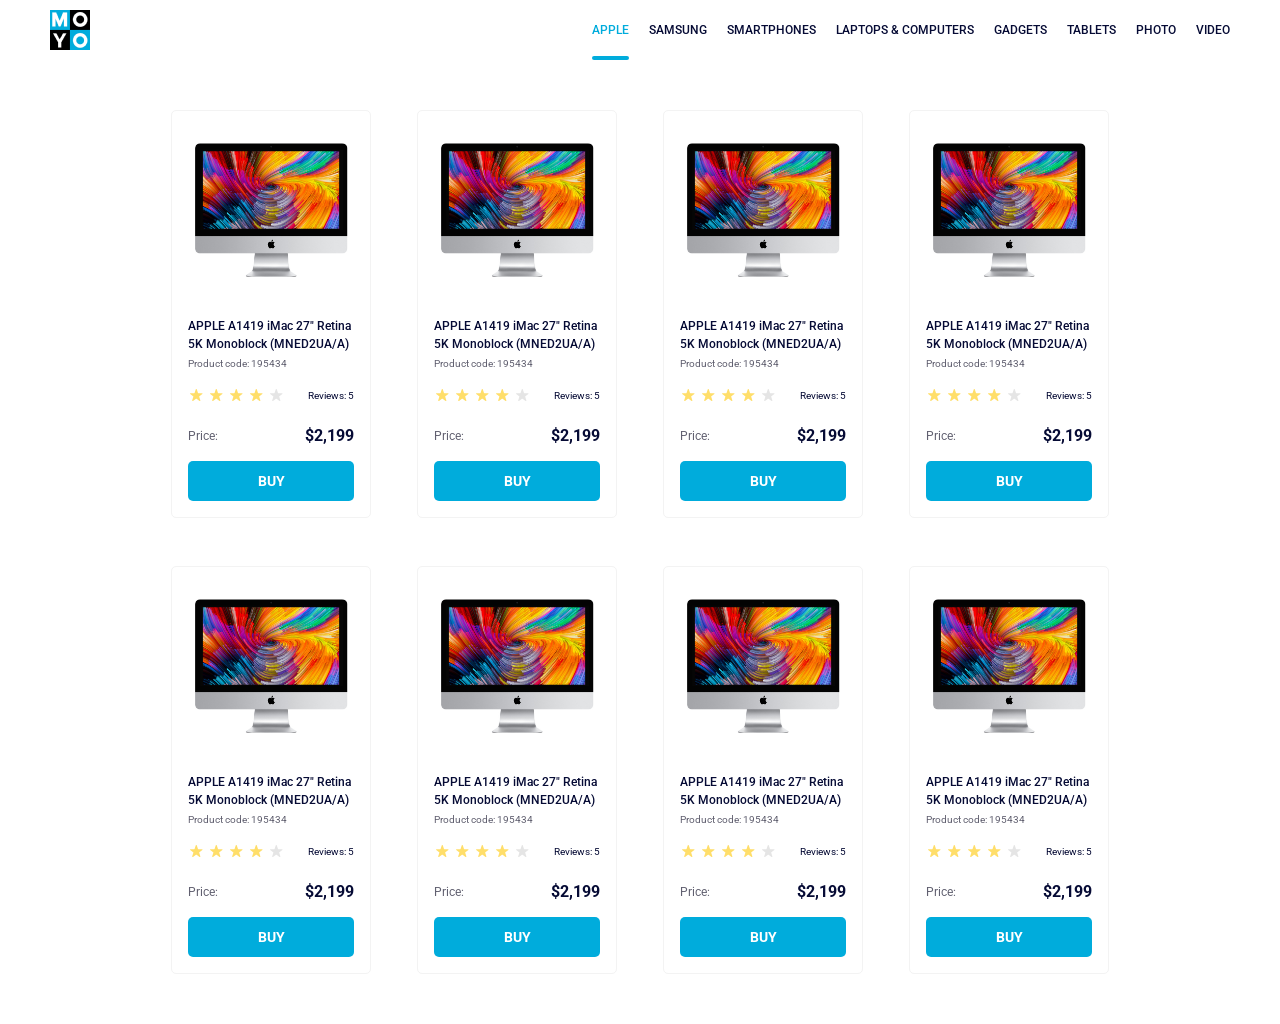
<file: index.html>
<!doctype html><html lang="en"><head><meta charset="utf-8"><meta name="viewport" content="width=device-width, initial-scale=1.0"><title>Catalog</title><link rel="preconnect" href="https://fonts.gstatic.com"><link href="https://fonts.googleapis.com/css2?family=Roboto:wght@400;500;700&display=swap" rel="stylesheet"><link rel="stylesheet" href="index.cdcd6458.css"></head><body class="page"> <header class="header"> <a href="index.html" class="header__logo"> <img src="logo.eddae0ff.png" alt="MOYO Logo"> </a> <nav class="nav"> <ul class="nav__list"> <li class="nav__item"> <a href="#apple" class="is-active nav__link"> Apple </a> </li> <li class="nav__item"> <a href="#samsung" class="nav__link"> Samsung </a> </li> <li class="nav__item"> <a href="#smartphones" class="nav__link"> Smartphones </a> </li> <li class="nav__item"> <a href="#laptops-computers" class="nav__link" data-qa="nav-hover"> Laptops & Computers </a> </li> <li class="nav__item"> <a href="#gadgets" class="nav__link"> Gadgets </a> </li> <li class="nav__item"> <a href="#tablets" class="nav__link"> Tablets </a> </li> <li class="nav__item"> <a href="#photo" class="nav__link"> Photo </a> </li> <li class="nav__item"> <a href="#video" class="nav__link"> Video </a> </li> </ul> </nav> </header> <main class="main"> <div class="card" data-qa="card"> <img class="card__image" src="imac.202c52ff.jpeg" alt="Apple iMac photo"> <h2 class="card__title"> APPLE A1419 iMac 27" Retina 5K Monoblock (MNED2UA/A) </h2> <p class="card__product-code">Product code: 195434</p> <div class="card__review"> <div class="card__review-stars"> <div class="stars stars--4"> <div class="stars__star"></div> <div class="stars__star"></div> <div class="stars__star"></div> <div class="stars__star"></div> <div class="stars__star"></div> </div> </div> <a href="#" class="card__review-link"> Reviews: 5 </a> </div> <div class="card__price"> <p class="card__price-label">Price:</p> <p class="card__price-price">$2,199</p> </div> <a href="#" class="card__button" data-qa="card-hover"> Buy </a> </div> <div class="card"> <img class="card__image" src="imac.202c52ff.jpeg" alt="Apple iMac photo"> <h2 class="card__title"> APPLE A1419 iMac 27" Retina 5K Monoblock (MNED2UA/A) </h2> <p class="card__product-code">Product code: 195434</p> <div class="card__review"> <div class="card__review-stars"> <div class="stars stars--4"> <div class="stars__star"></div> <div class="stars__star"></div> <div class="stars__star"></div> <div class="stars__star"></div> <div class="stars__star"></div> </div> </div> <a href="#" class="card__review-link"> Reviews: 5 </a> </div> <div class="card__price"> <p class="card__price-label">Price:</p> <p class="card__price-price">$2,199</p> </div> <a href="#" class="card__button"> Buy </a> </div> <div class="card"> <img class="card__image" src="imac.202c52ff.jpeg" alt="Apple iMac photo"> <h2 class="card__title"> APPLE A1419 iMac 27" Retina 5K Monoblock (MNED2UA/A) </h2> <p class="card__product-code">Product code: 195434</p> <div class="card__review"> <div class="card__review-stars"> <div class="stars stars--4"> <div class="stars__star"></div> <div class="stars__star"></div> <div class="stars__star"></div> <div class="stars__star"></div> <div class="stars__star"></div> </div> </div> <a href="#" class="card__review-link"> Reviews: 5 </a> </div> <div class="card__price"> <p class="card__price-label">Price:</p> <p class="card__price-price">$2,199</p> </div> <a href="#" class="card__button"> Buy </a> </div> <div class="card"> <img class="card__image" src="imac.202c52ff.jpeg" alt="Apple iMac photo"> <h2 class="card__title"> APPLE A1419 iMac 27" Retina 5K Monoblock (MNED2UA/A) </h2> <p class="card__product-code">Product code: 195434</p> <div class="card__review"> <div class="card__review-stars"> <div class="stars stars--4"> <div class="stars__star"></div> <div class="stars__star"></div> <div class="stars__star"></div> <div class="stars__star"></div> <div class="stars__star"></div> </div> </div> <a href="#" class="card__review-link"> Reviews: 5 </a> </div> <div class="card__price"> <p class="card__price-label">Price:</p> <p class="card__price-price">$2,199</p> </div> <a href="#" class="card__button"> Buy </a> </div> <div class="card"> <img class="card__image" src="imac.202c52ff.jpeg" alt="Apple iMac photo"> <h2 class="card__title"> APPLE A1419 iMac 27" Retina 5K Monoblock (MNED2UA/A) </h2> <p class="card__product-code">Product code: 195434</p> <div class="card__review"> <div class="card__review-stars"> <div class="stars stars--4"> <div class="stars__star"></div> <div class="stars__star"></div> <div class="stars__star"></div> <div class="stars__star"></div> <div class="stars__star"></div> </div> </div> <a href="#" class="card__review-link"> Reviews: 5 </a> </div> <div class="card__price"> <p class="card__price-label">Price:</p> <p class="card__price-price">$2,199</p> </div> <a href="#" class="card__button"> Buy </a> </div> <div class="card"> <img class="card__image" src="imac.202c52ff.jpeg" alt="Apple iMac photo"> <h2 class="card__title"> APPLE A1419 iMac 27" Retina 5K Monoblock (MNED2UA/A) </h2> <p class="card__product-code">Product code: 195434</p> <div class="card__review"> <div class="card__review-stars"> <div class="stars stars--4"> <div class="stars__star"></div> <div class="stars__star"></div> <div class="stars__star"></div> <div class="stars__star"></div> <div class="stars__star"></div> </div> </div> <a href="#" class="card__review-link"> Reviews: 5 </a> </div> <div class="card__price"> <p class="card__price-label">Price:</p> <p class="card__price-price">$2,199</p> </div> <a href="#" class="card__button"> Buy </a> </div> <div class="card"> <img class="card__image" src="imac.202c52ff.jpeg" alt="Apple iMac photo"> <h2 class="card__title"> APPLE A1419 iMac 27" Retina 5K Monoblock (MNED2UA/A) </h2> <p class="card__product-code">Product code: 195434</p> <div class="card__review"> <div class="card__review-stars"> <div class="stars stars--4"> <div class="stars__star"></div> <div class="stars__star"></div> <div class="stars__star"></div> <div class="stars__star"></div> <div class="stars__star"></div> </div> </div> <a href="#" class="card__review-link"> Reviews: 5 </a> </div> <div class="card__price"> <p class="card__price-label">Price:</p> <p class="card__price-price">$2,199</p> </div> <a href="#" class="card__button"> Buy </a> </div> <div class="card"> <img class="card__image" src="imac.202c52ff.jpeg" alt="Apple iMac photo"> <h2 class="card__title"> APPLE A1419 iMac 27" Retina 5K Monoblock (MNED2UA/A) </h2> <p class="card__product-code">Product code: 195434</p> <div class="card__review"> <div class="card__review-stars"> <div class="stars stars--4"> <div class="stars__star"></div> <div class="stars__star"></div> <div class="stars__star"></div> <div class="stars__star"></div> <div class="stars__star"></div> </div> </div> <a href="#" class="card__review-link"> Reviews: 5 </a> </div> <div class="card__price"> <p class="card__price-label">Price:</p> <p class="card__price-price">$2,199</p> </div> <a href="#" class="card__button"> Buy </a> </div> </main> </body></html>
</file>
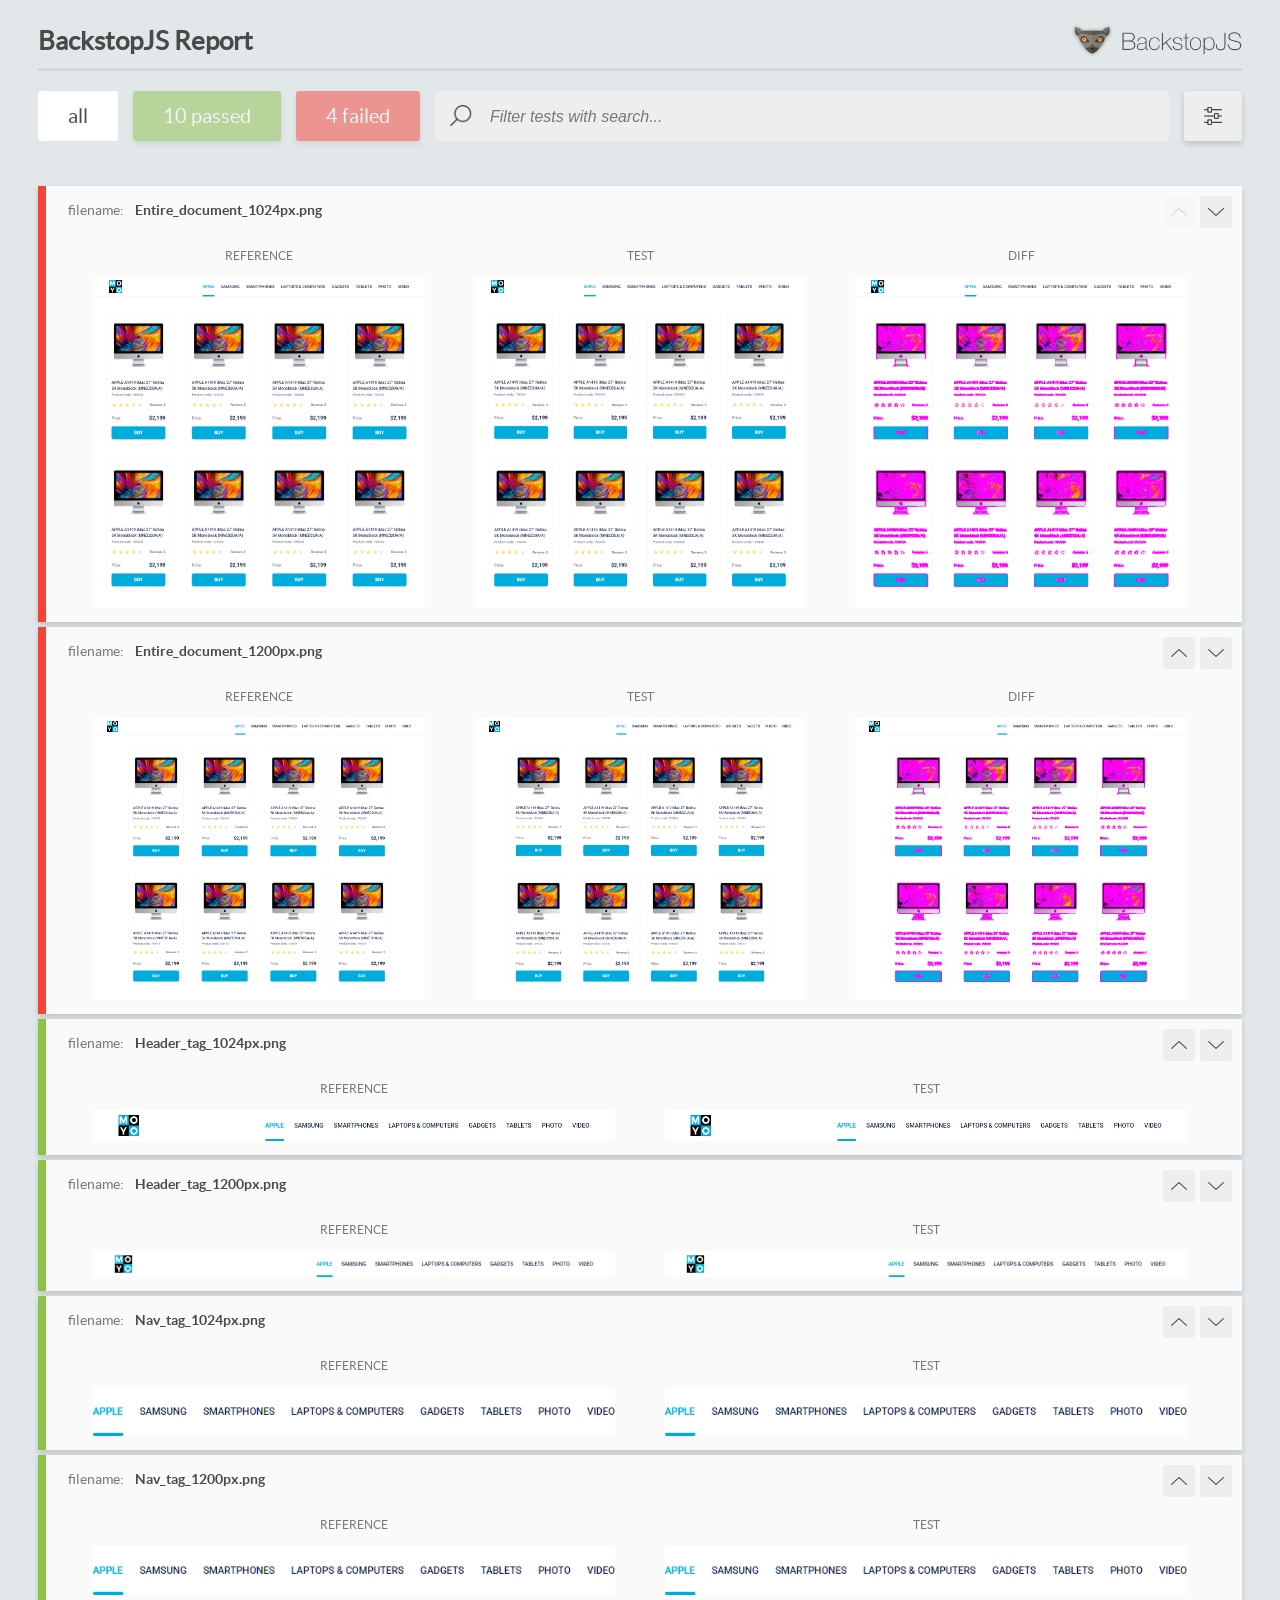
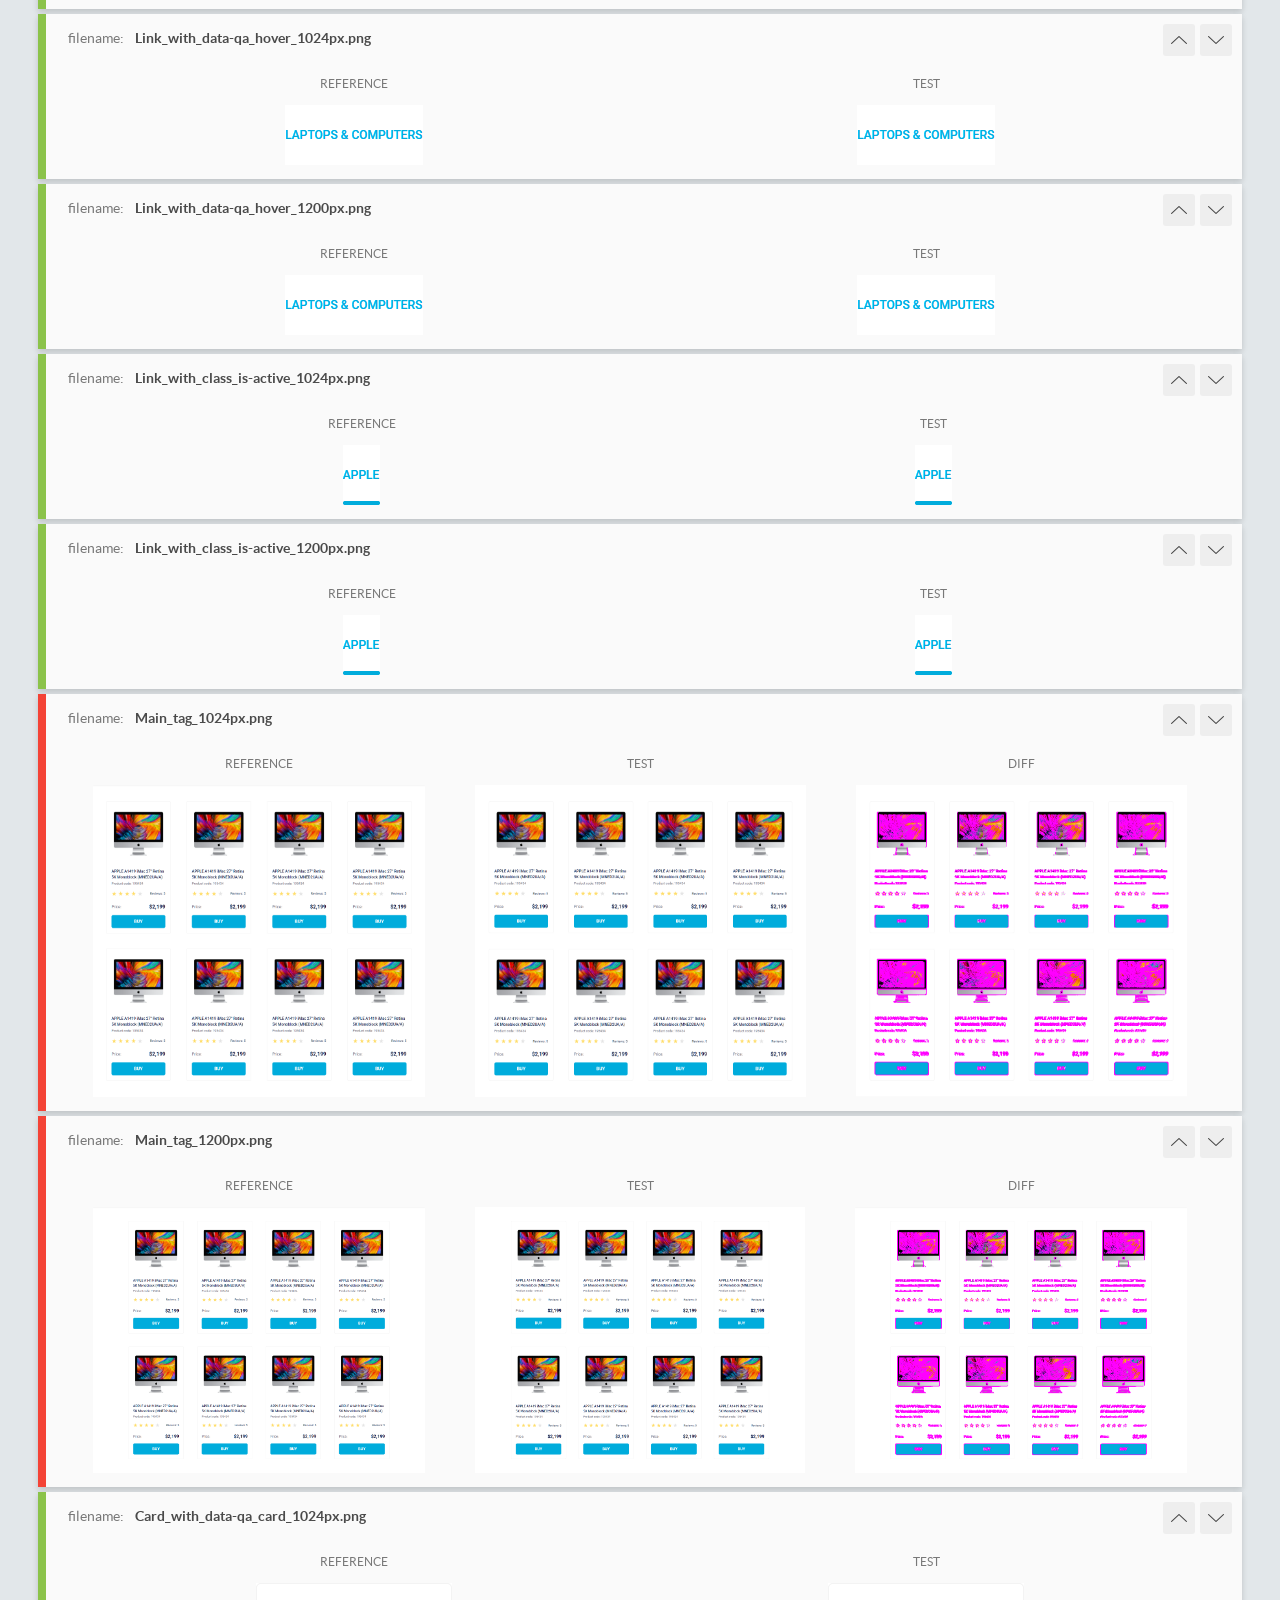
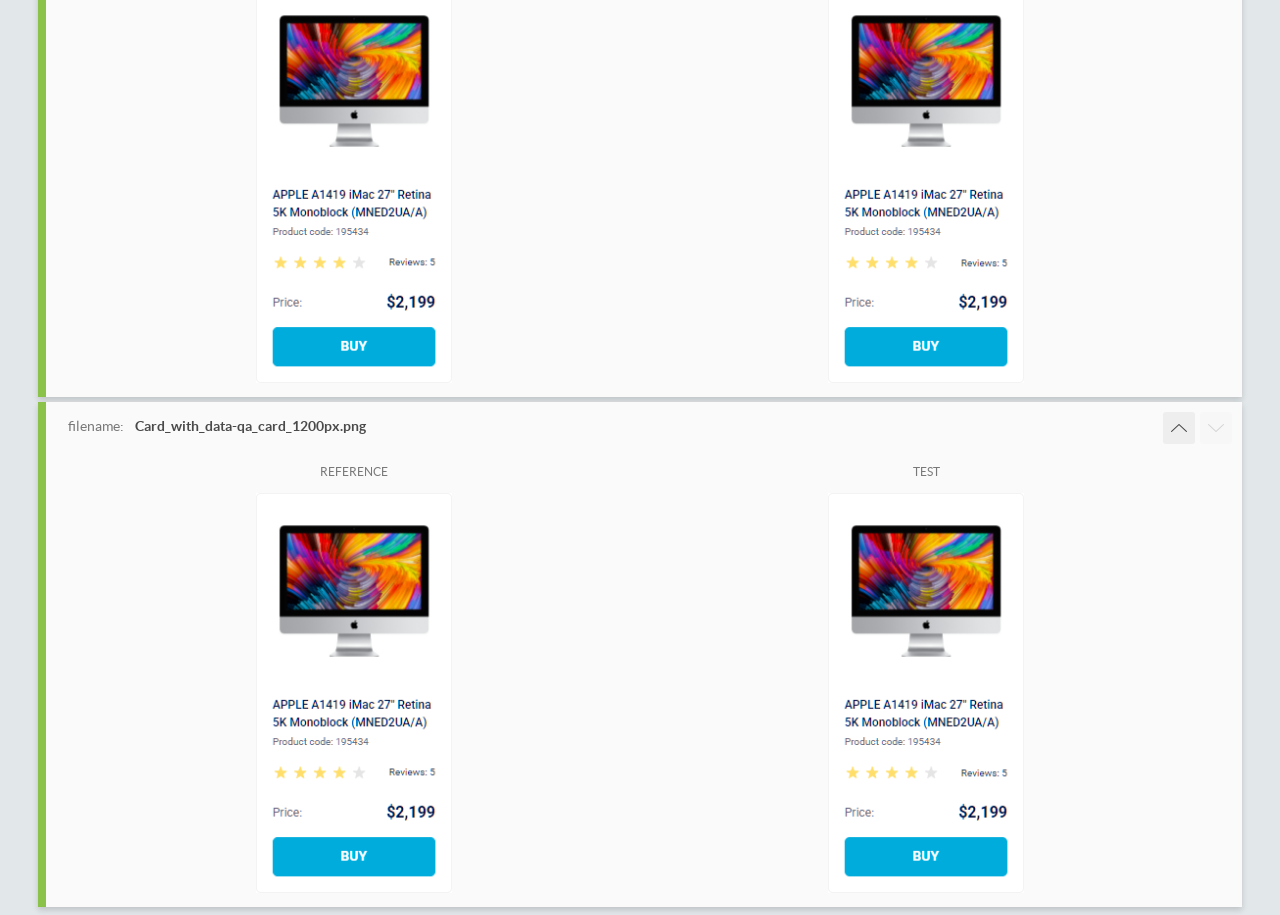
<file: report/html_report/index.html>
<!DOCTYPE html>
<html>
  <head>
    <meta charset="utf-8">
    <!-- Disable Cache -->
    <meta http-equiv="Cache-Control" content="no-cache, no-store, must-revalidate">
    <meta http-equiv="Pragma" content="no-cache">
    <meta http-equiv="Expires" content="0">

    <title>BackstopJS Report</title>

    <style>
      @font-face {
          font-family: 'latoregular';
          src: url('./assets/fonts/lato-regular-webfont.woff2') format('woff2'),
              url('./assets/fonts/lato-regular-webfont.woff') format('woff');
          font-weight: 400;
          font-style: normal;
      }
      @font-face {
          font-family: 'latobold';
          src: url('./assets/fonts/lato-bold-webfont.woff2') format('woff2'),
              url('./assets/fonts/lato-bold-webfont.woff') format('woff');
          font-weight: 700;
          font-style: normal;
      }

      .ReactModal__Body--open {
          overflow: hidden;
      }
      .ReactModal__Body--open .header {
        display: none;
      }

    </style>
  </head>
  <body style="background-color: #E2E7EA">
    <div id="root">

    </div>
    <script>
      function report (report) { // eslint-disable-line no-unused-vars
        window.tests = report;
      }
    </script>
    <script src="config.js"></script>
    <script src="index_bundle.js"></script>
  </body>
</html>
</file>
<file: index.cdcd6458.css>
.main{box-sizing:border-box;grid-template-columns:repeat(1,200px);justify-content:center;gap:48px 46px;padding:50px 40px;display:grid}@media (width>=488px){.main{grid-template-columns:repeat(2,200px)}}@media (width>=768px){.main{grid-template-columns:repeat(3,200px)}}@media (width>=1024px){.main{grid-template-columns:repeat(4,200px)}}.header{justify-content:space-between;align-items:center;padding:0 50px;font-weight:500;display:flex}.header__logo{width:40px;height:40px}.nav__list{align-items:center;margin:0;padding:0;display:flex}.nav__item{margin-right:20px;list-style-type:none}.nav__item:last-child{margin-right:0}.nav__link{color:#060b35;text-transform:uppercase;font-size:12px;line-height:60px;text-decoration:none;transition:all .3s;display:inline-block;position:relative}.nav__link.is-active{color:#00acdc}.nav__link.is-active:after{content:"";background-color:#00acdc;border-radius:8px;width:100%;height:4px;display:block;position:absolute;bottom:0;left:0}.nav__link:hover{color:#00acdc}.card{box-sizing:border-box;border:1px solid #f3f3f3;border-radius:5px;flex-direction:column;width:200px;padding:32px 16px 16px;transition:all .3s;display:flex}.card__title{color:#060b35;margin:40px 0 4px;font-size:12px;font-weight:500;line-height:18px;transition:all .3s}.card:hover{cursor:pointer;transform:scale(1.2)}.card:hover .card__title{color:#34568b}.card__image{align-self:center;width:160px;height:134px}.card__product-code{color:#616070;margin:0;font-size:10px;font-weight:400;line-height:14px}.card__review{flex-direction:row;justify-content:space-between;align-items:flex-end;margin:16px 0 0;display:flex}.card__review-link{color:#060b35;font-size:10px;font-weight:400;line-height:14px;text-decoration:none;transition:all .3s}.card__review-link:hover{color:#00acdc}.card__price{flex-direction:row;justify-content:space-between;align-items:center;margin:24px 0 16px;display:flex}.card__price-label{color:#616070;margin:0;font-size:12px;line-height:18px}.card__price-price{color:#060b35;margin:0;font-size:16px;font-weight:700;line-height:18px}.card__button{box-sizing:border-box;color:#fff;text-align:center;text-transform:uppercase;background-color:#00acdc;border-radius:5px;width:100%;height:40px;font-size:14px;font-weight:700;line-height:40px;text-decoration:none;transition:all .3s}.card__button:hover{color:#00acdc;background-color:#fff;border:1px solid #00acdc}.stars{display:flex}.stars__star{background-image:url(star.822d561e.svg);background-position:50%;background-repeat:no-repeat;width:16px;height:16px;margin-right:4px}.stars__star:last-child{margin-right:0}.stars--1 .stars__star:nth-child(-n+1),.stars--2 .stars__star:nth-child(-n+2),.stars--3 .stars__star:nth-child(-n+3),.stars--4 .stars__star:nth-child(-n+4),.stars--5 .stars__star:nth-child(-n+5){background-image:url(star-active.edda4c43.svg)}.page{color:#060b35;margin:0;font-family:Roboto,sans-serif}
/*# sourceMappingURL=index.cdcd6458.css.map */
</file>
